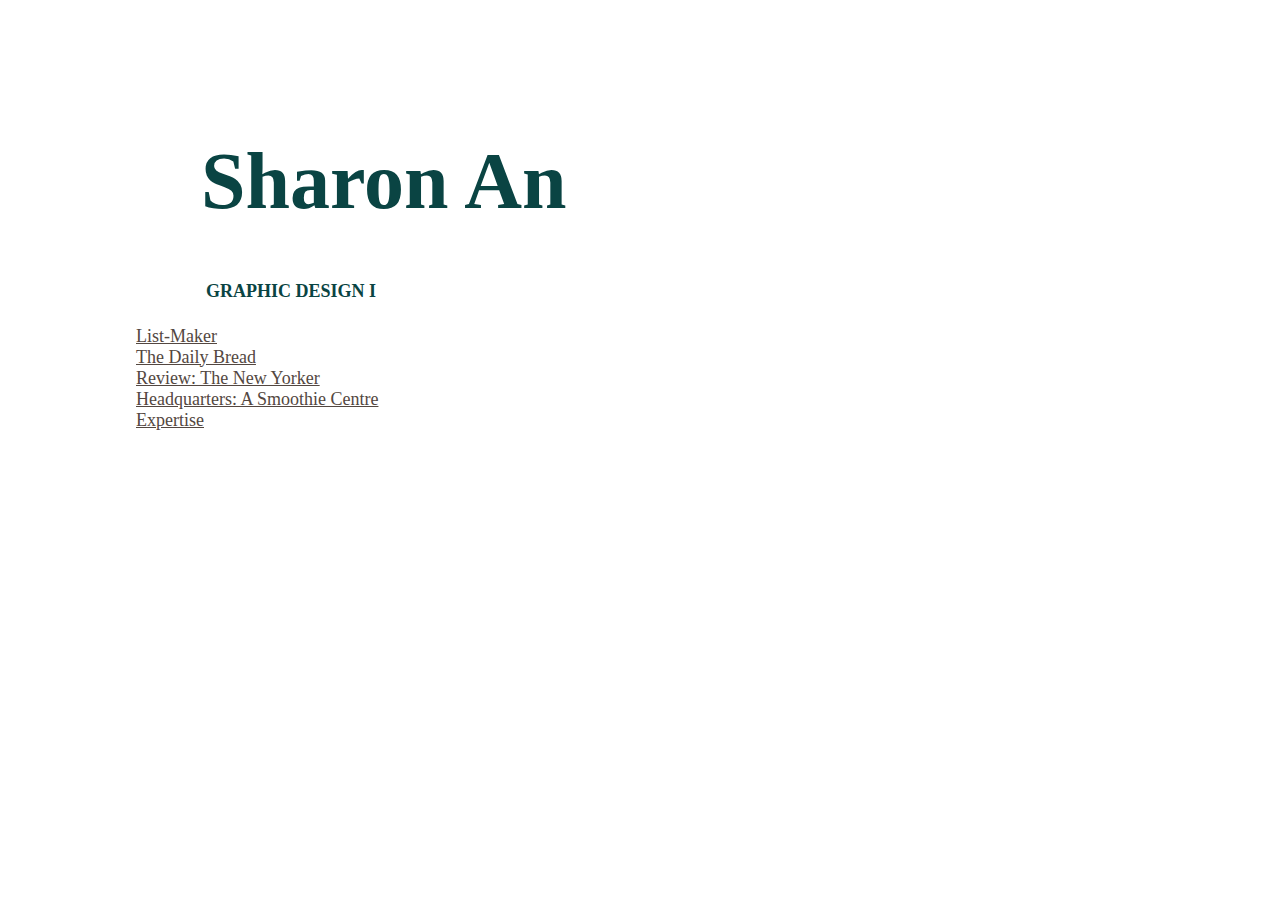
<file: index.html>
<html>
	<head>
		
		<link rel="stylesheet" type="text/css" href="style.css"/>

		<title>Sharon An- GD1</title>
		
		<h1>Sharon An</h1>
		
		<h4>Graphic Design I</h4>
	</head>
	
		<body>
			<body link="#534741" vlink="#534741" alink="#7da7d9">

			<div class="shape">
				<a href="selfie.html">
					List-Maker         
				</a>
			</div>

			<div class="shape">
				<a href="gift.html">
					The Daily Bread         
				</a>
			</div>

			<div class="shape">	
				<a href="essay.html">
					Review: The New Yorker        
				</a>
			</div>

			<div class="shape">	
				<a href="headquarters.html">
					Headquarters: A Smoothie Centre
				</a>
			</div>

			<div class="shape">	
				<a href="expert.html">
					Expertise
				</a>
			</div>
					
		</body>
</html>
</file>
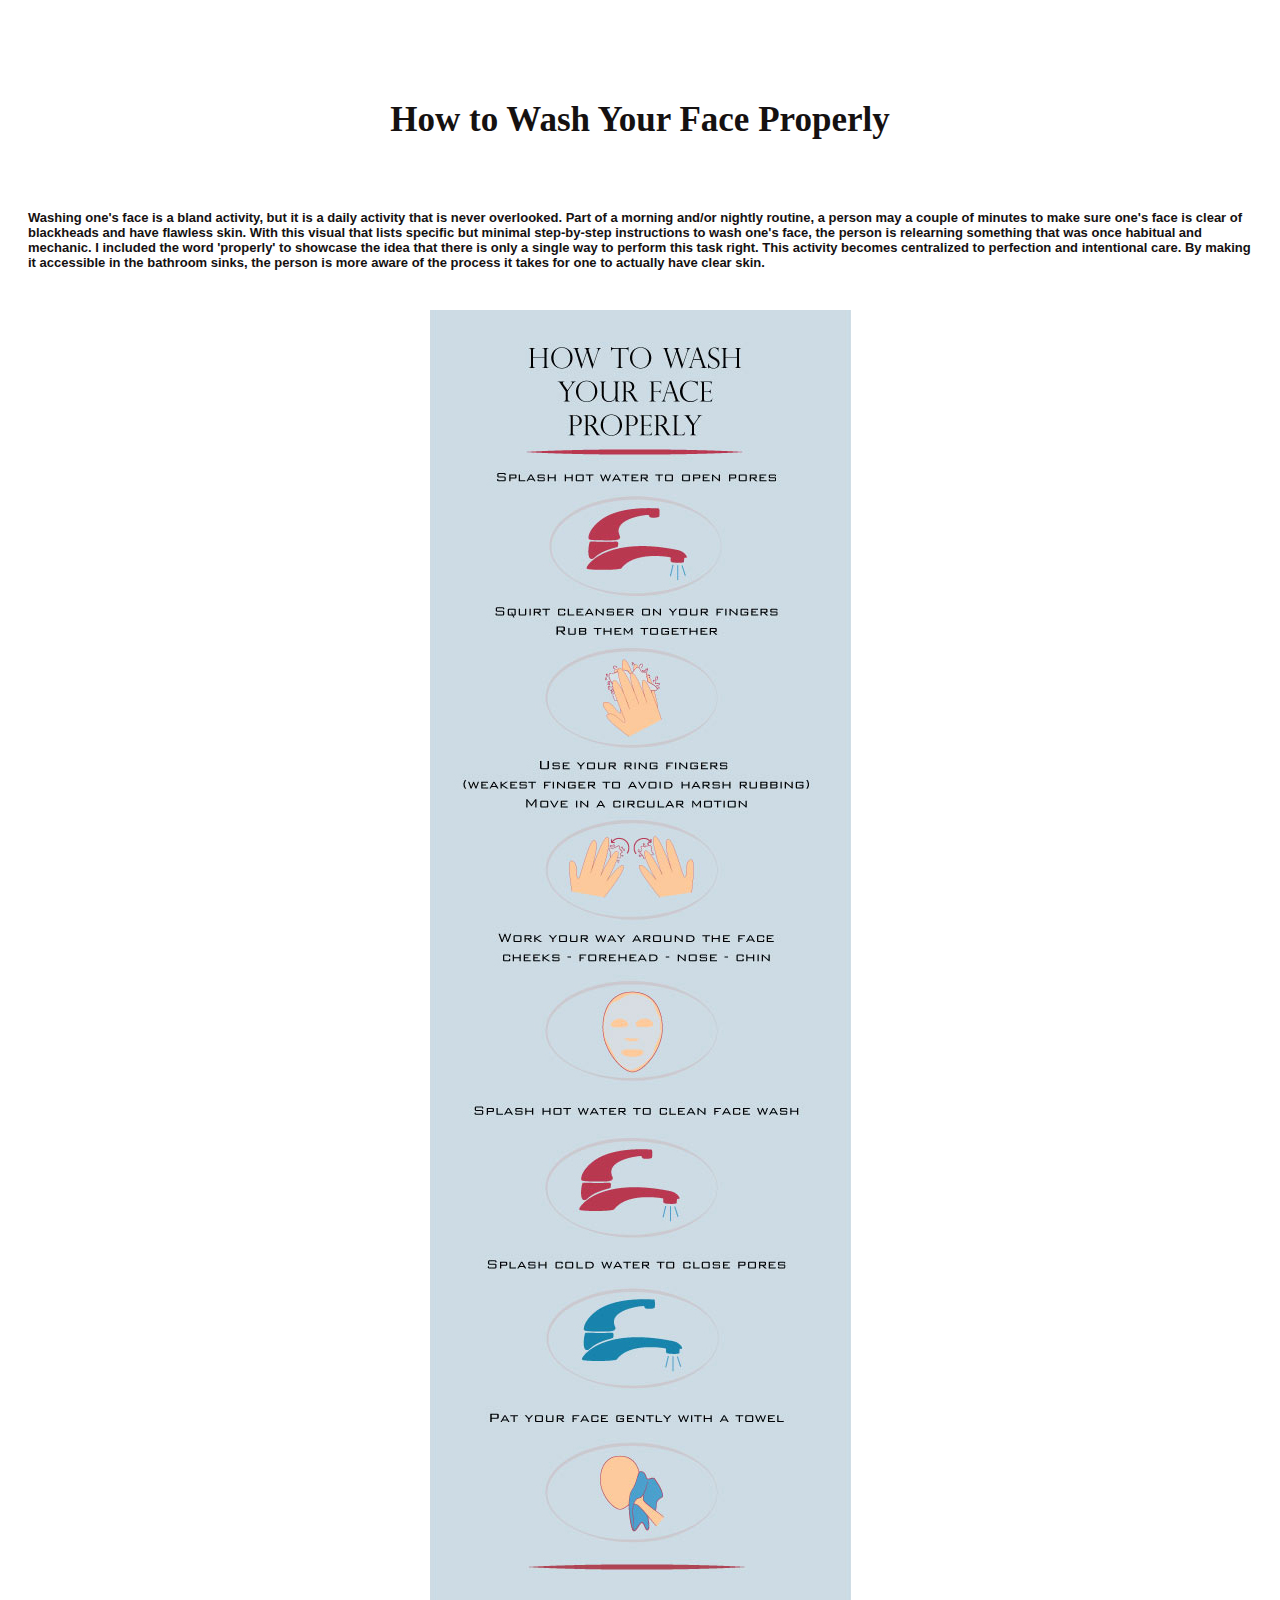
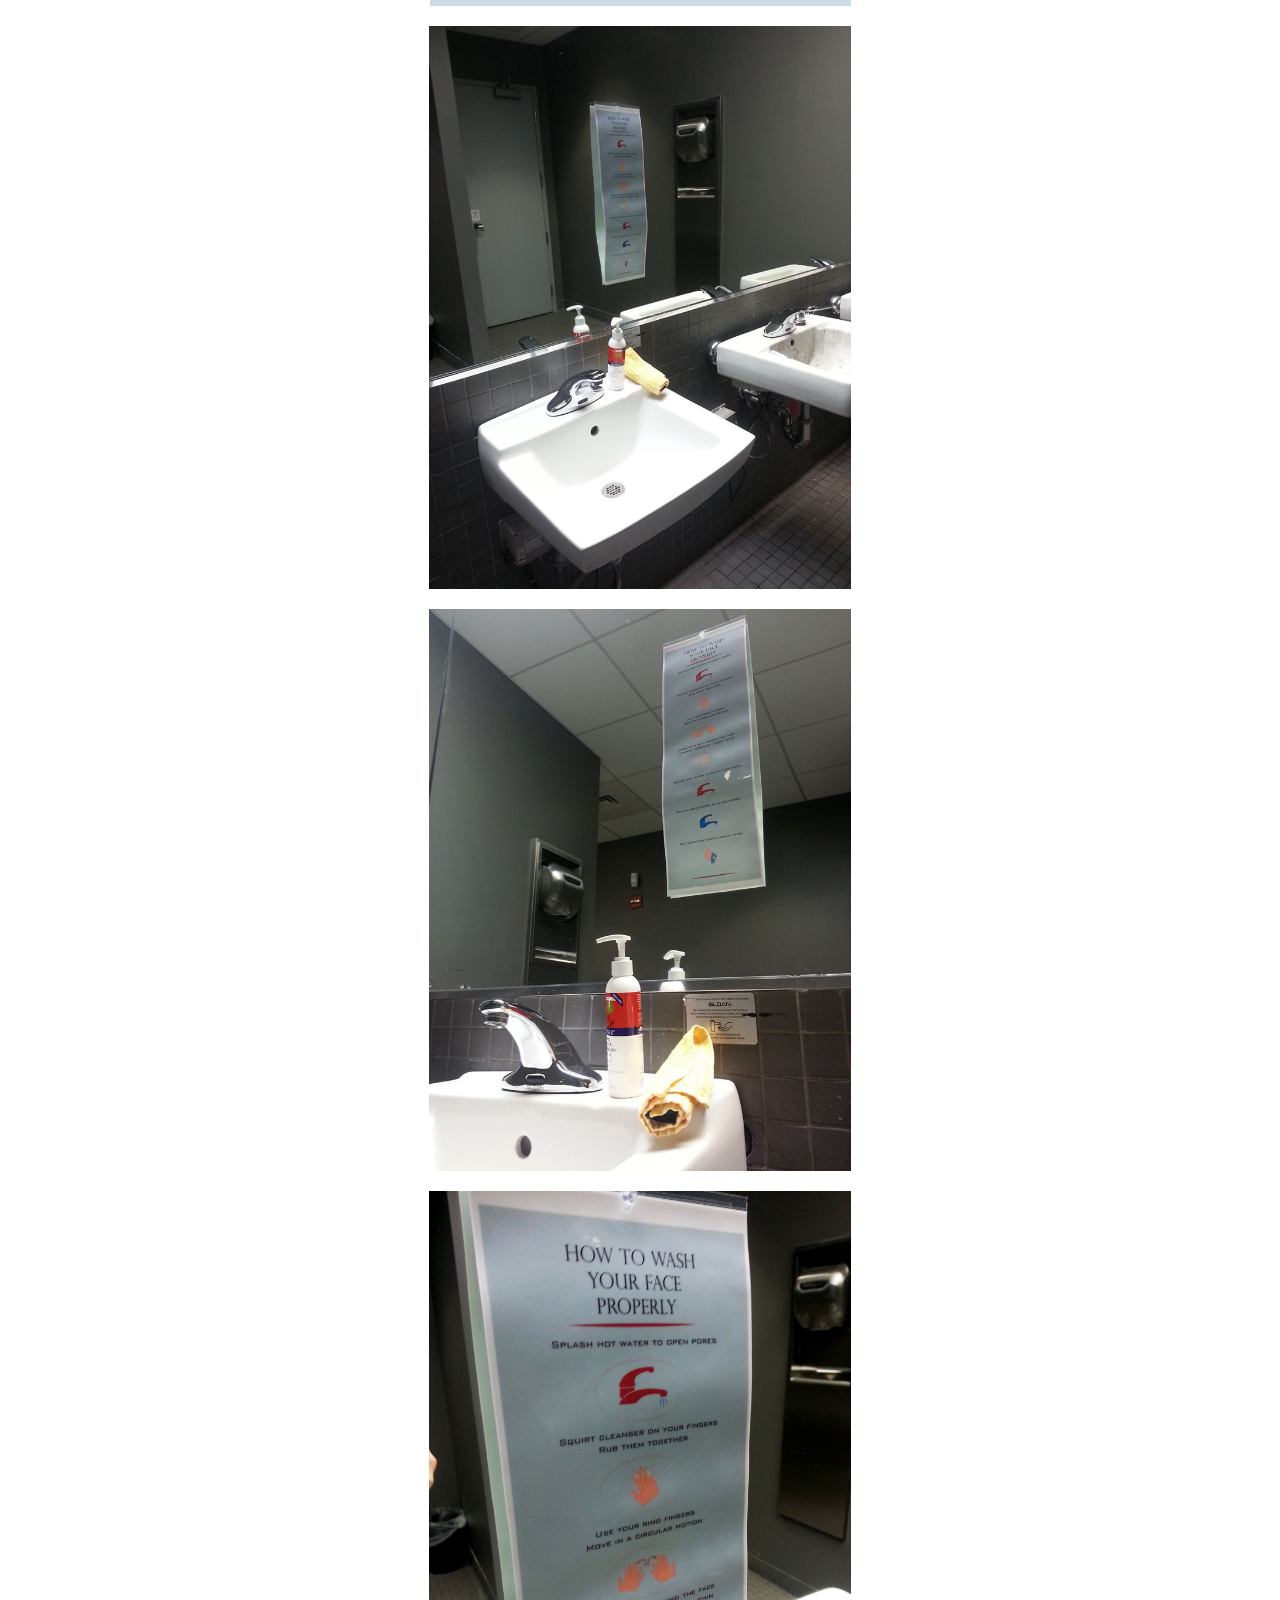
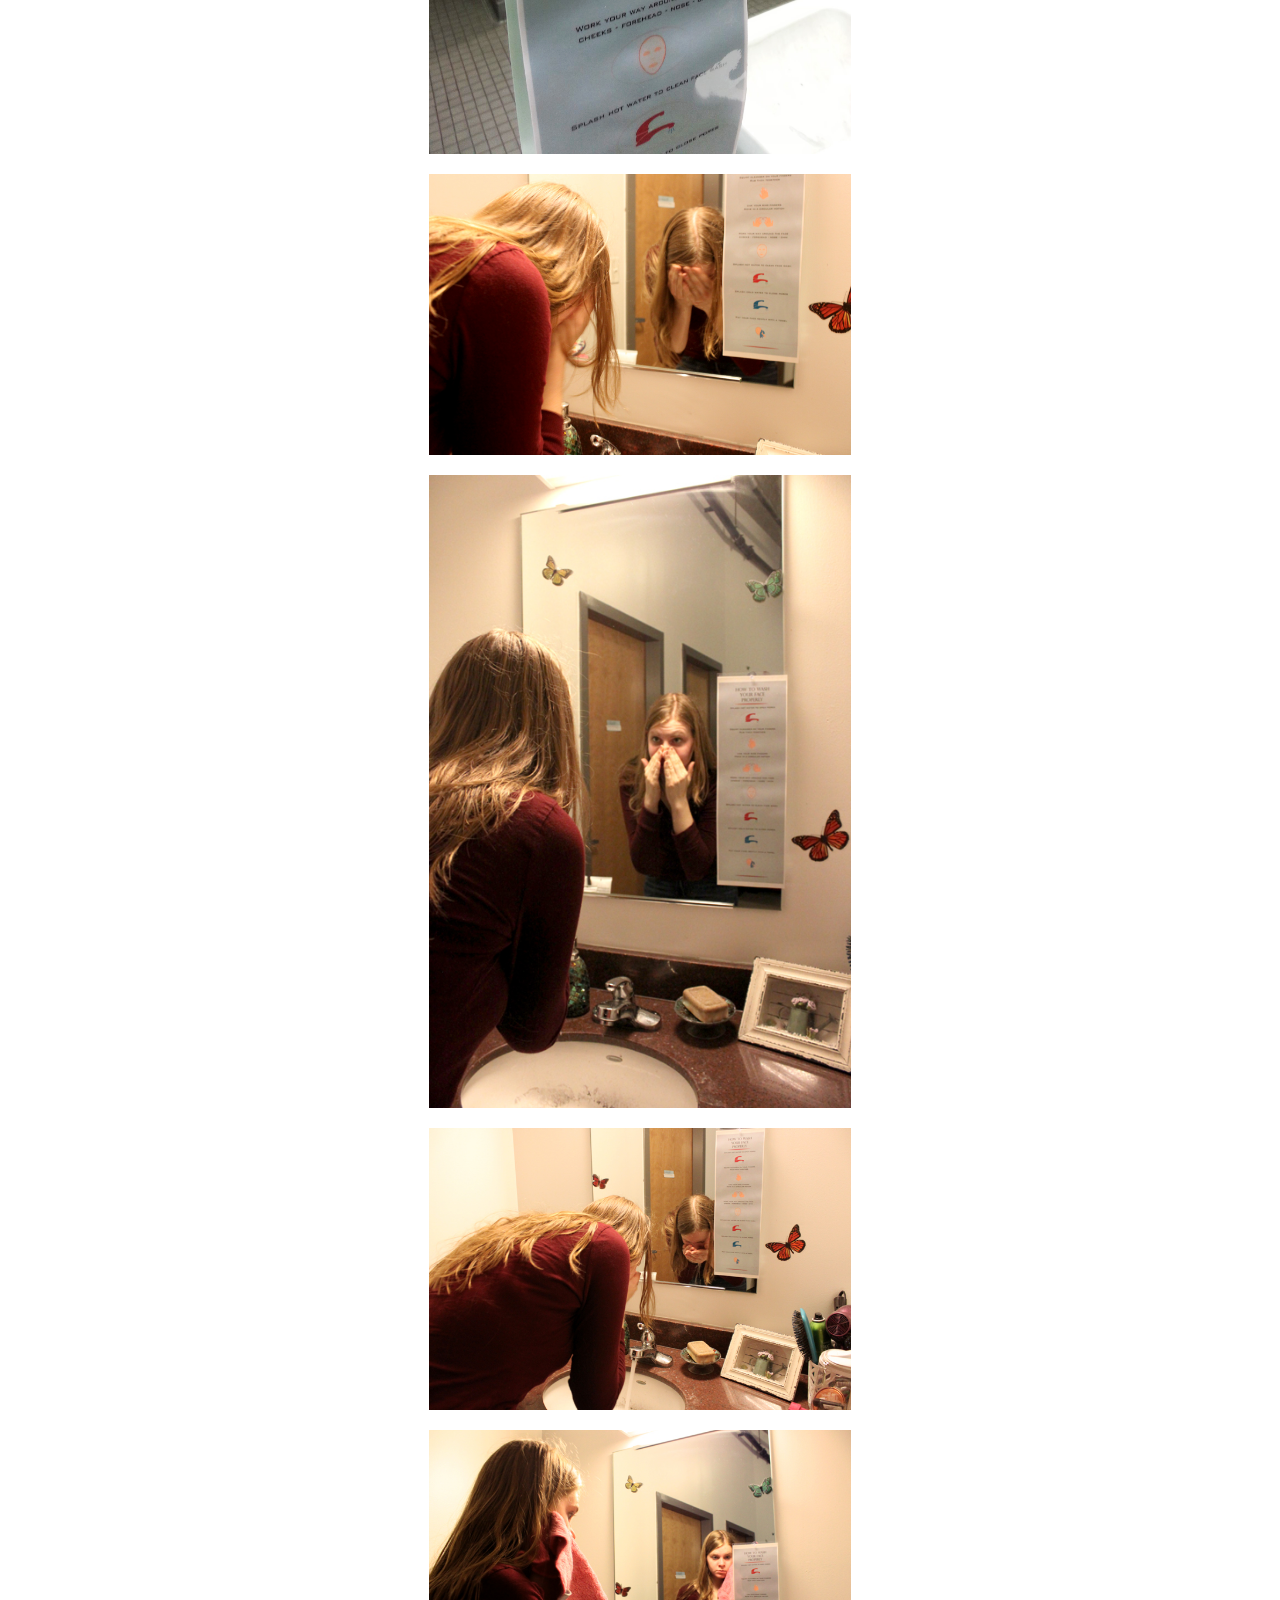
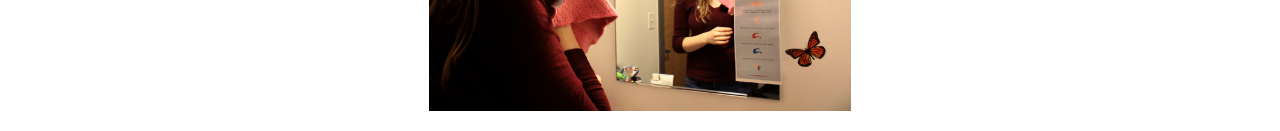
<file: expert.html>
<html>
	<head>

		<link rel="stylesheet" type="text/css" href="page.css"/>

		<title>Expertise</title>

	</head>
		<body>

			

			<h1>How to Wash Your Face Properly</h1>
			<h4>Washing one's face is a bland activity, but it is a daily activity that is never overlooked. Part of a morning and/or nightly routine, a person may a couple of minutes to make sure one's face is clear of blackheads and have flawless skin. With this visual that lists specific but minimal step-by-step instructions to wash one's face, the person is relearning something that was once habitual and mechanic. I included the word 'properly' to showcase the idea that there is only a single way to perform this task right. This activity becomes centralized to perfection and intentional care. By making it accessible in the bathroom sinks, the person is more aware of the process it takes for one to actually have clear skin.</h4>
			<img src="images/washingfaceweb.jpg"/>

			<img width="422px" src="images/washface2.jpg"/>
			<img width="422px" src="images/washface4.jpg"/>
			<img width="422px" src="images/washface3.jpg"/>

			<img width="422px" src="images/IMG_6994.jpg"/>
			<img width="422px" src="images/IMG_6984.jpg"/>
			<img width="422px" src="images/IMG_6990.jpg"/>
			<img width="422px" src="images/IMG_6999.jpg"/>

		</body>
</html>
</file>
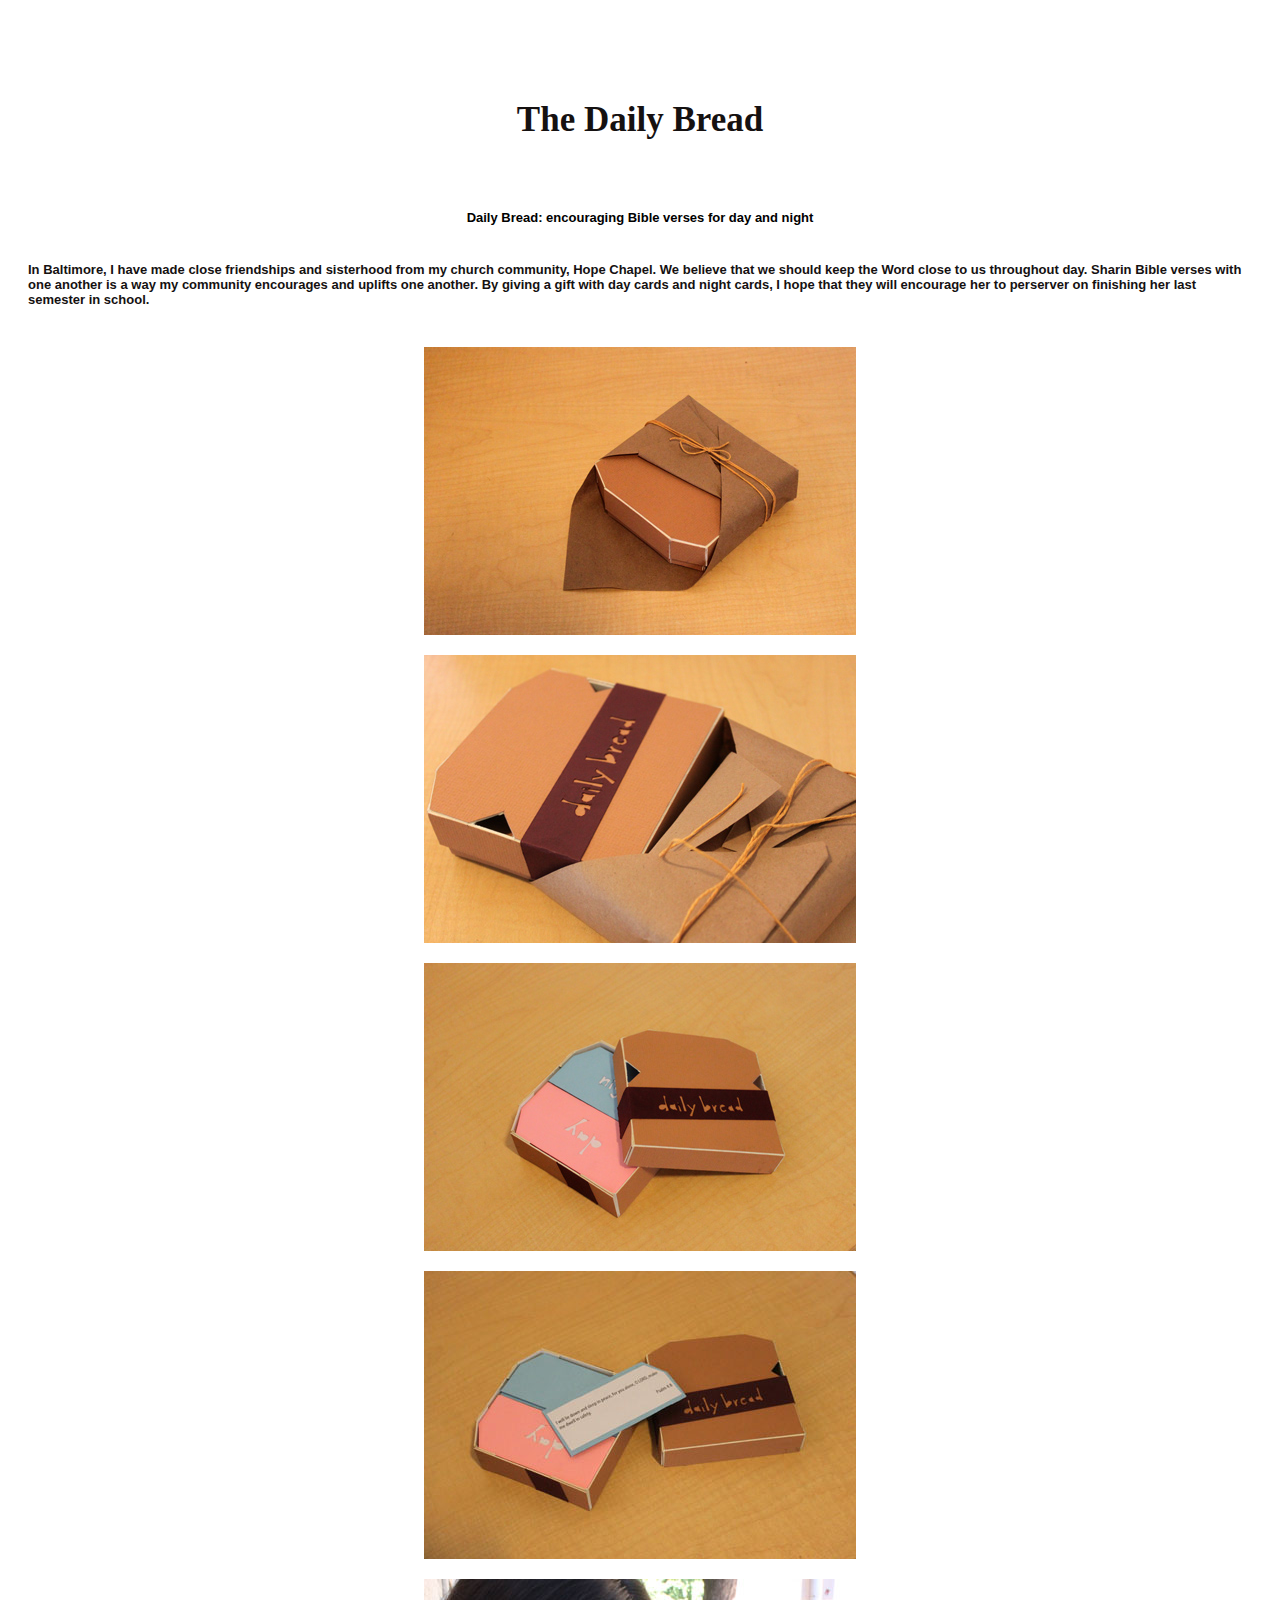
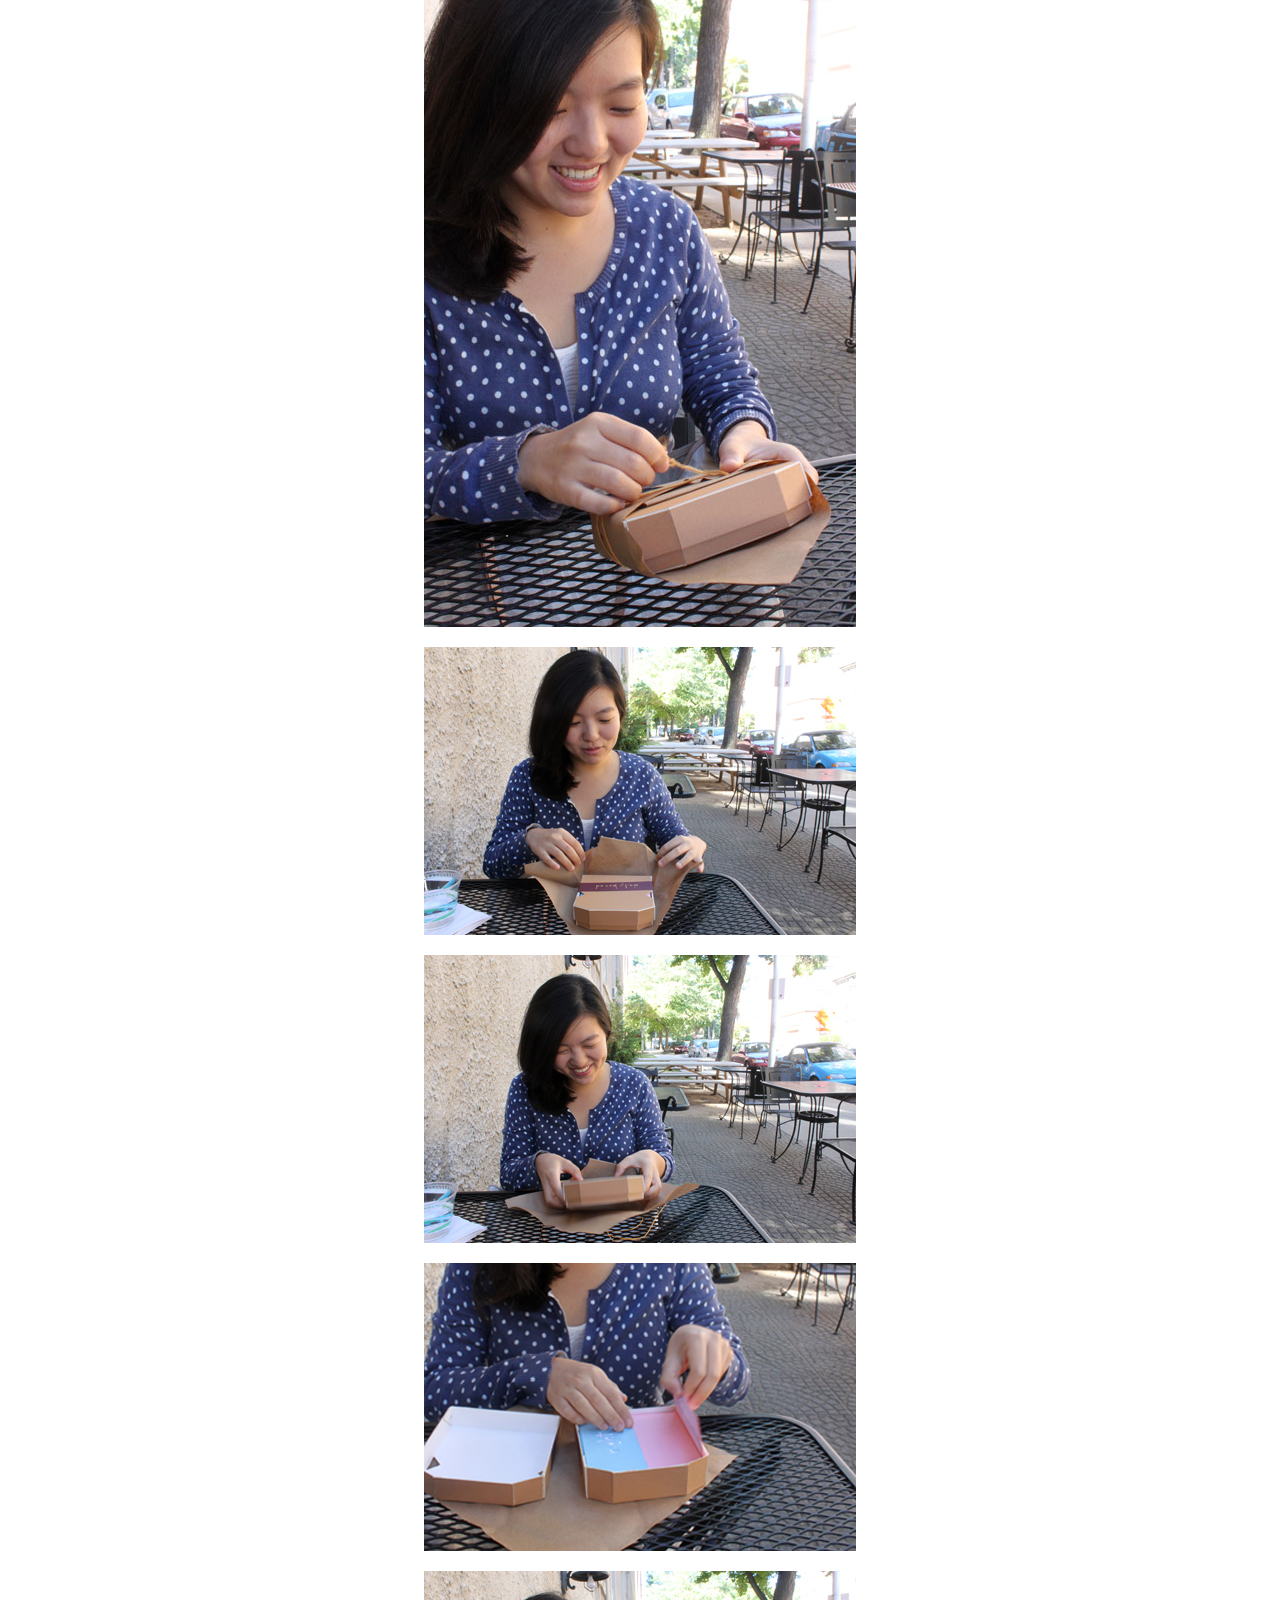
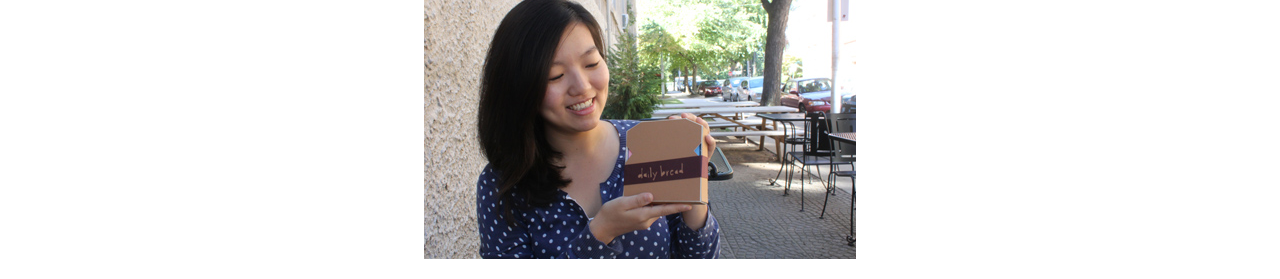
<file: gift.html>
<html>
	<head>
		<link rel="stylesheet" type="text/css" href="page.css"/>

		<title>The Daily Bread</title>
		<h1>The Daily Bread</h1>
	</head>	

		<body>
			<body link="#534741" vlink="#534741" alink="#7da7d9">

		<!-- 		<ul class="list">

			<li class="project">
				<a href="selfie.html">
					List-Maker         
				</a>
			</li>

			<li class="project">
				<a href="gift.html">
					The Daily Bread         
				</a>
			</li>

			<li class="project">	
				<a href="essay.html">
					Review: The New Yorker        
				</a>
			</li>

			<li class="project">	
				<a href="headquarters.html">
					Headquarters: A Smoothie Centre
				</a>
			</li>

			<li class="project">	
				<a href="expert.html">
					Expertise
				</a>
			</li>

		</ul> -->

			<h3>Daily Bread: encouraging Bible verses for day and night</h3>
			<h4>In Baltimore, I have made close friendships and sisterhood from my church community, Hope Chapel. We believe that we should keep the Word close to us throughout day. Sharin Bible verses with one another is a way my community encourages and uplifts one another. By giving a gift with day cards and night cards, I hope that they will encourage her to perserver on finishing her last semester in school.</h4>			
			<div class="images">
				<img src="images/IMG_5758.jpg"/>
			</div>
			<div class="images">
				<img src="images/IMG_5763.jpg"/>
			</div>
			<div class="images">
				<img src="images/IMG_5769.jpg"/>
			</div>
			<div class="images">
				<img src="images/IMG_5775.jpg"/>
			</div>
			<div class="images">
				<img src="images/IMG_5779v.jpg"/>
			</div>
			<div class="images">
				<img src="images/IMG_5782.jpg"/>
			</div>
			<div class="images">
				<img src="images/IMG_5785.jpg"/>
			</div>
			<div class="images">
				<img src="images/IMG_5787.jpg"/>
			</div>
			<div class="images">
				<img src="images/IMG_5789.jpg"/>
			</div>
		</body>
	
</html>
</file>
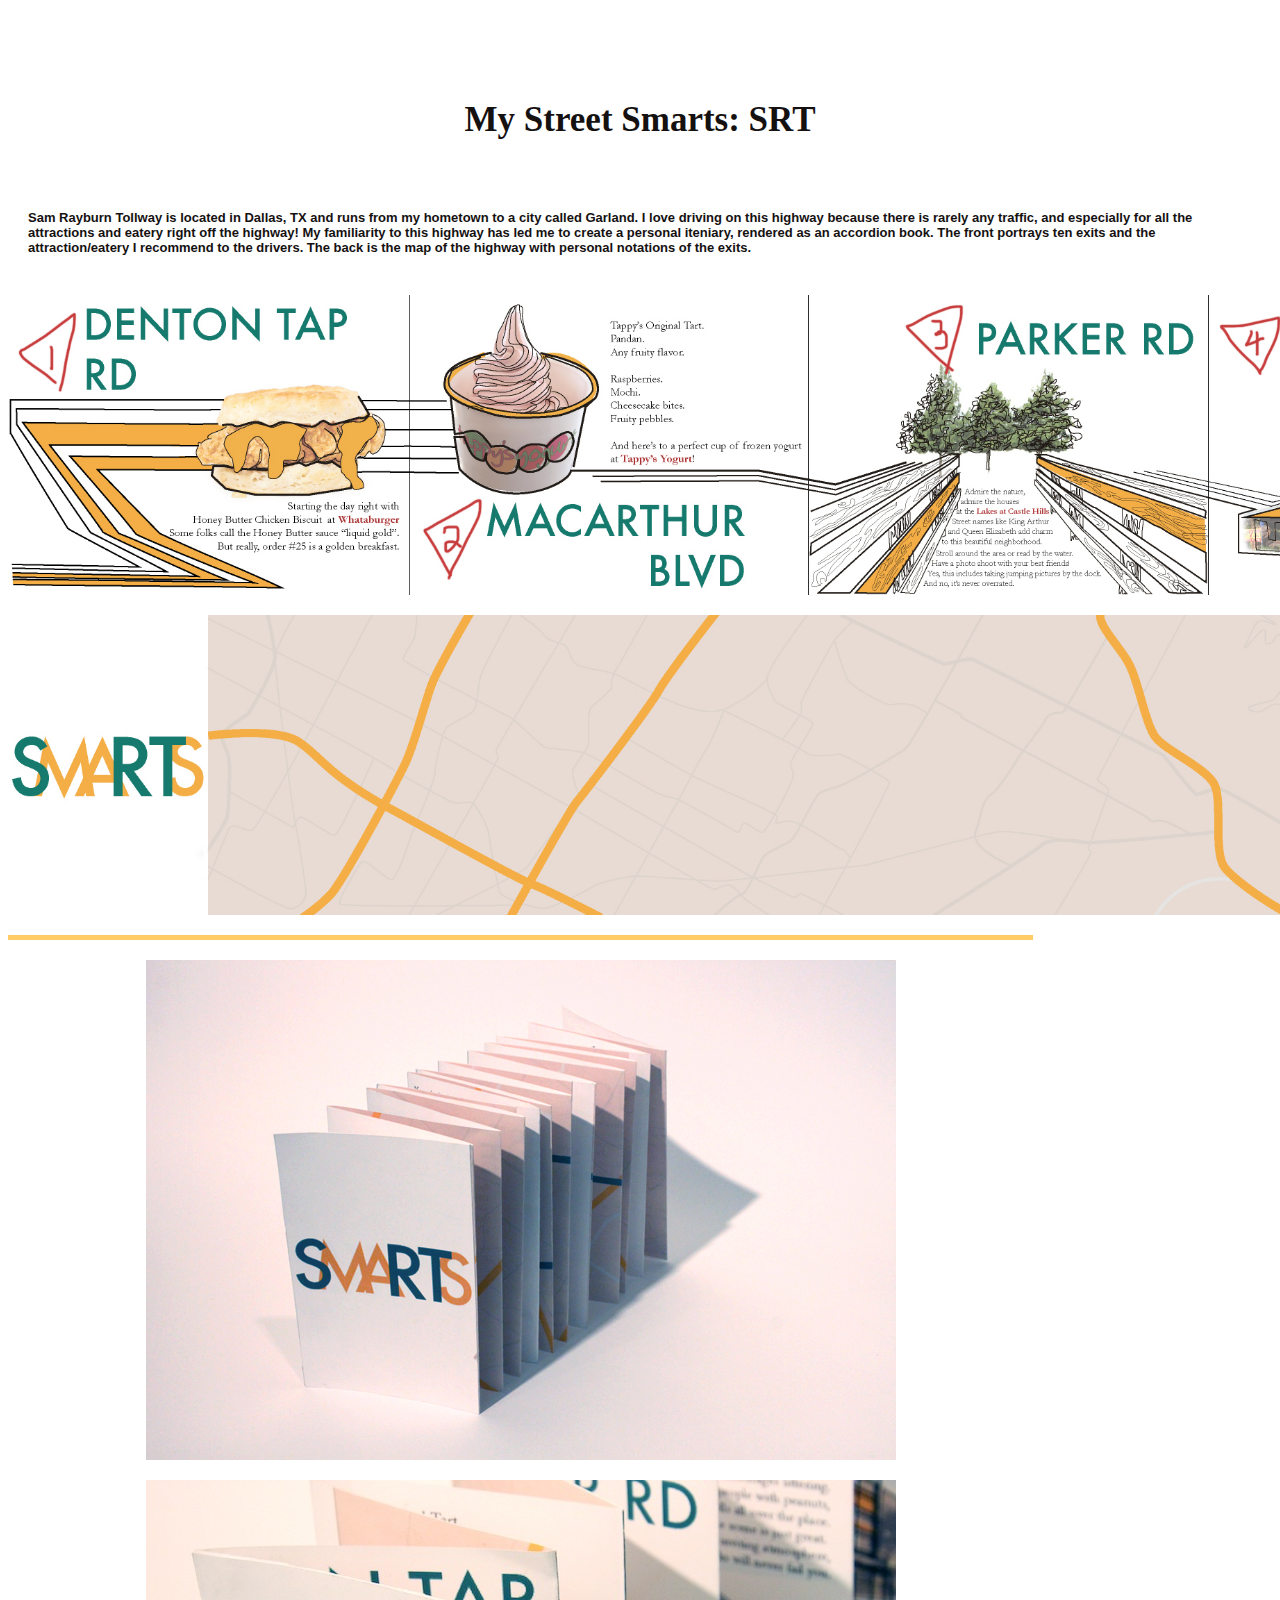
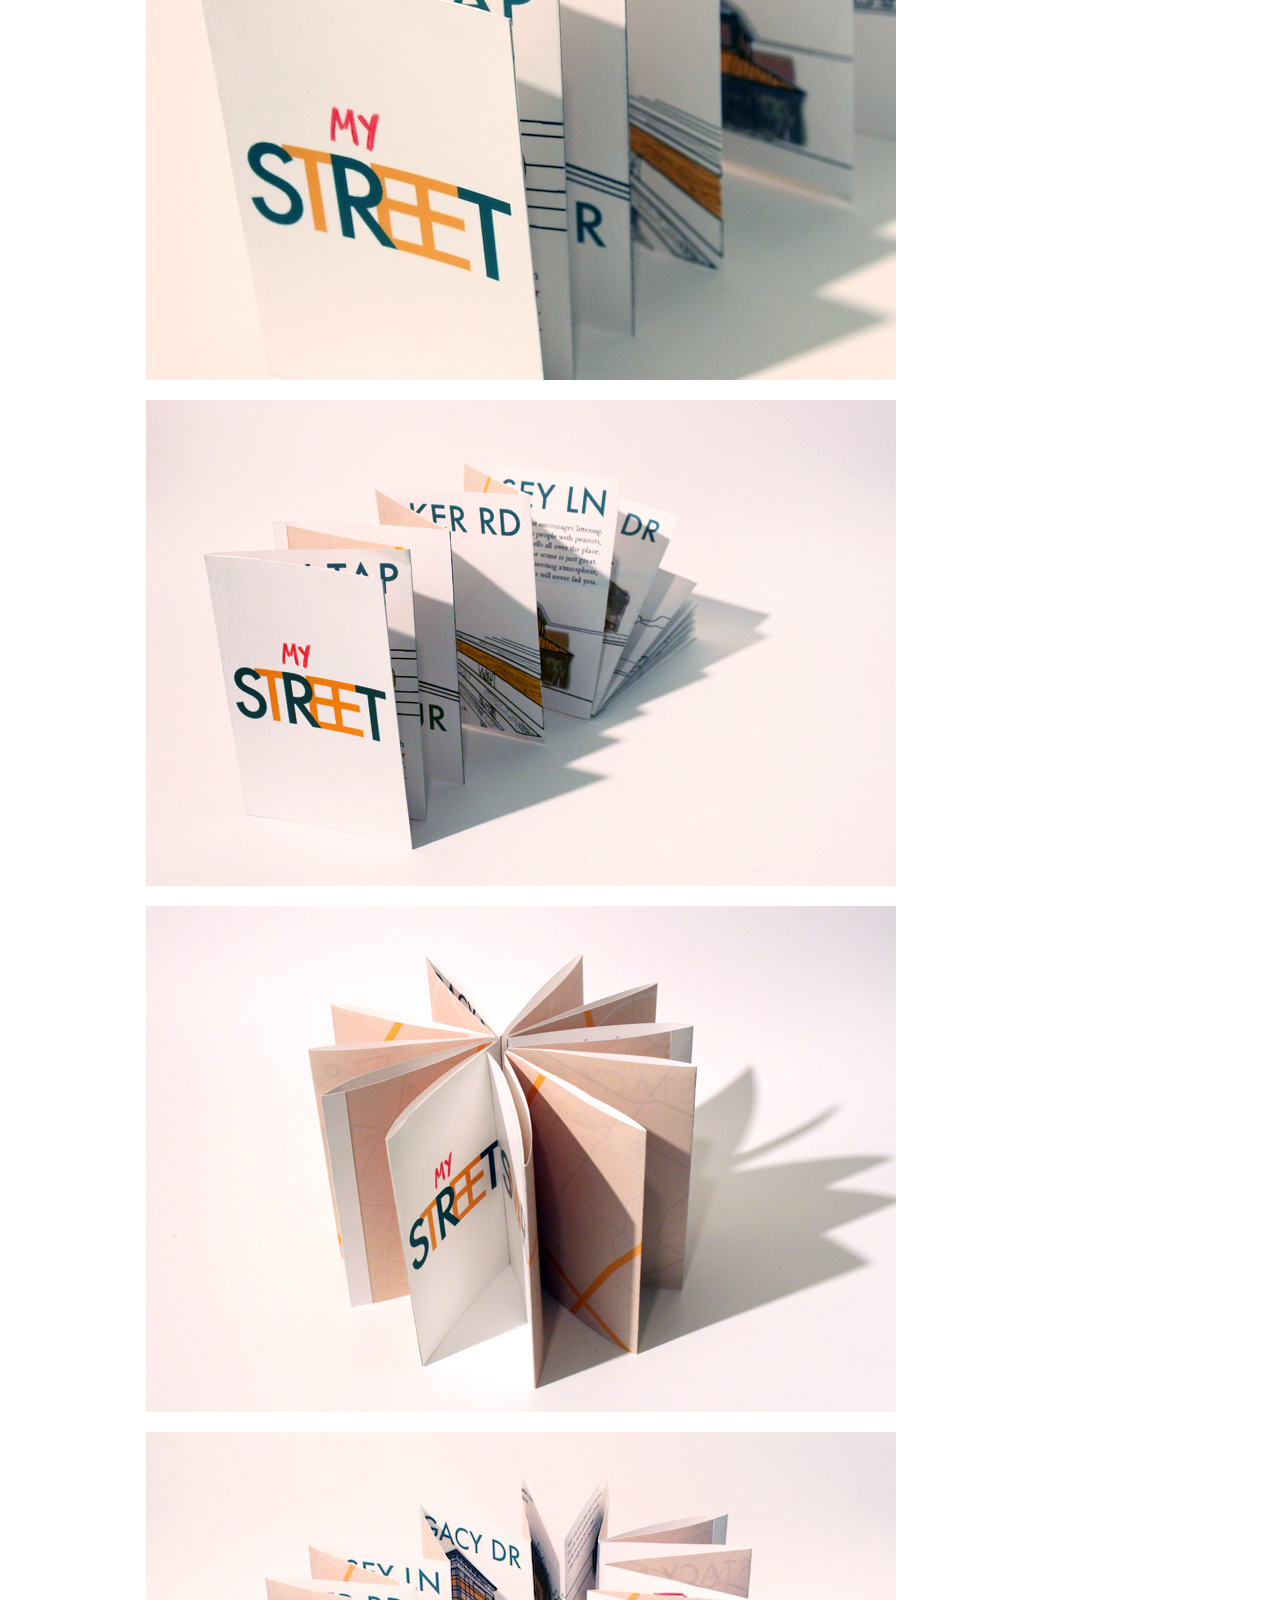
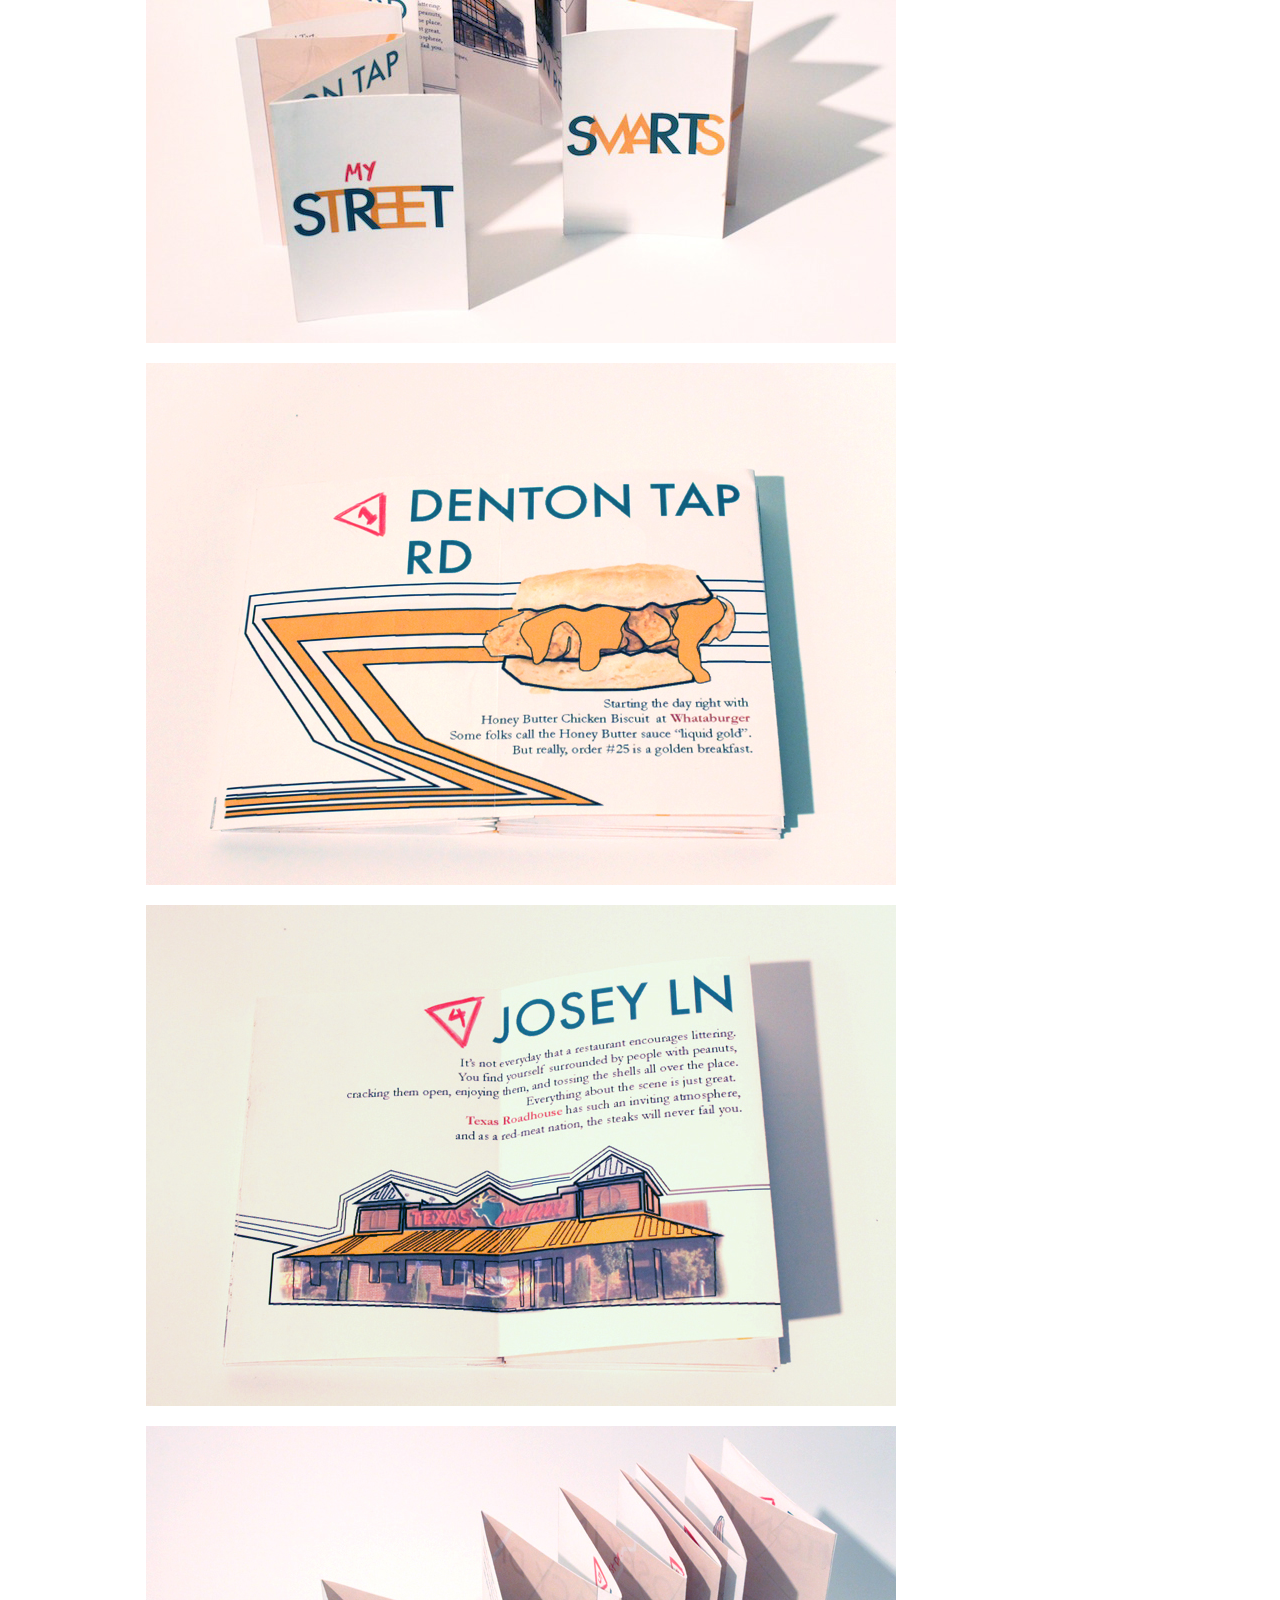
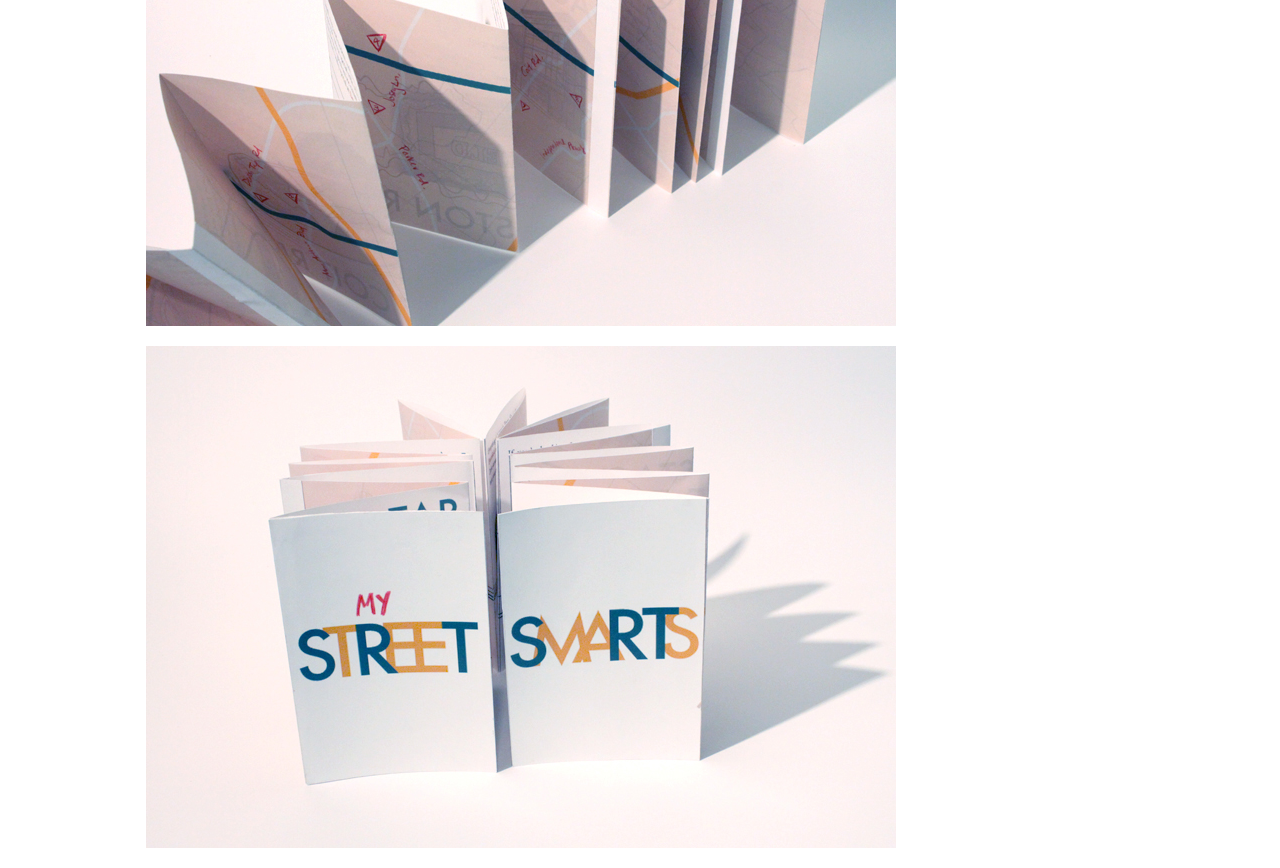
<file: highway.html>
<html>
	<head>
			<link rel="stylesheet" type="text/css" href="page.css"/>

		<title>MY SMART STREETS: Guide to Sam Rayburn Tollway; Dallas, TX</title>
	</head>
		<body>
<!-- 	
		<ul class="list">

		<li class="code-link"="project">
			<a href="selfie.html">
					List-Maker
				</a>

		<li class="code-link"="project">
			<a href="selfie.html">
					List-Maker
				</a>
		</li>

		<li class="code-link"="project">
			<a href="selfie.html">
					List-Maker
				</a>
		</li>

		<li class="code-link"="project">
			<a href="selfie.html">
					List-Maker
				</a>
		</li>

		<li class="code-link"="project">
			<a href="selfie.html">
					List-Maker
				</a>
		</li>

		</ul> -->

		<h1>My Street Smarts: SRT</h1>
			<h4>Sam Rayburn Tollway is located in Dallas, TX and runs from my hometown to a city called Garland. I love driving on this highway because there is rarely any traffic, and especially for all the attractions and eatery right off the highway! My familiarity to this highway has led me to create a personal iteniary, rendered as an accordion book. The front portrays ten exits and the attraction/eatery I recommend to the drivers. The back is the map of the highway with personal notations of the exits.</h4>

		<img height="300px" src="images/AccordionBack.jpg"/>
		<img height="300px" src="images/AccordionMap.jpg"/>

		<div class="container">
			<img src="images/IMG_7486.jpg"/>
			<img src="images/IMG_7501.jpg"/>
			<img src="images/IMG_7503.jpg"/>
			<img src="images/IMG_7509.jpg"/>
			<img src="images/IMG_7499.jpg"/>
			<img src="images/IMG_7512.jpg"/>
			<img src="images/IMG_7515.jpg"/>
			<img src="images/IMG_7518.jpg"/>
			<img src="images/IMG_7520.jpg"/>
		</body>
</html>
</file>
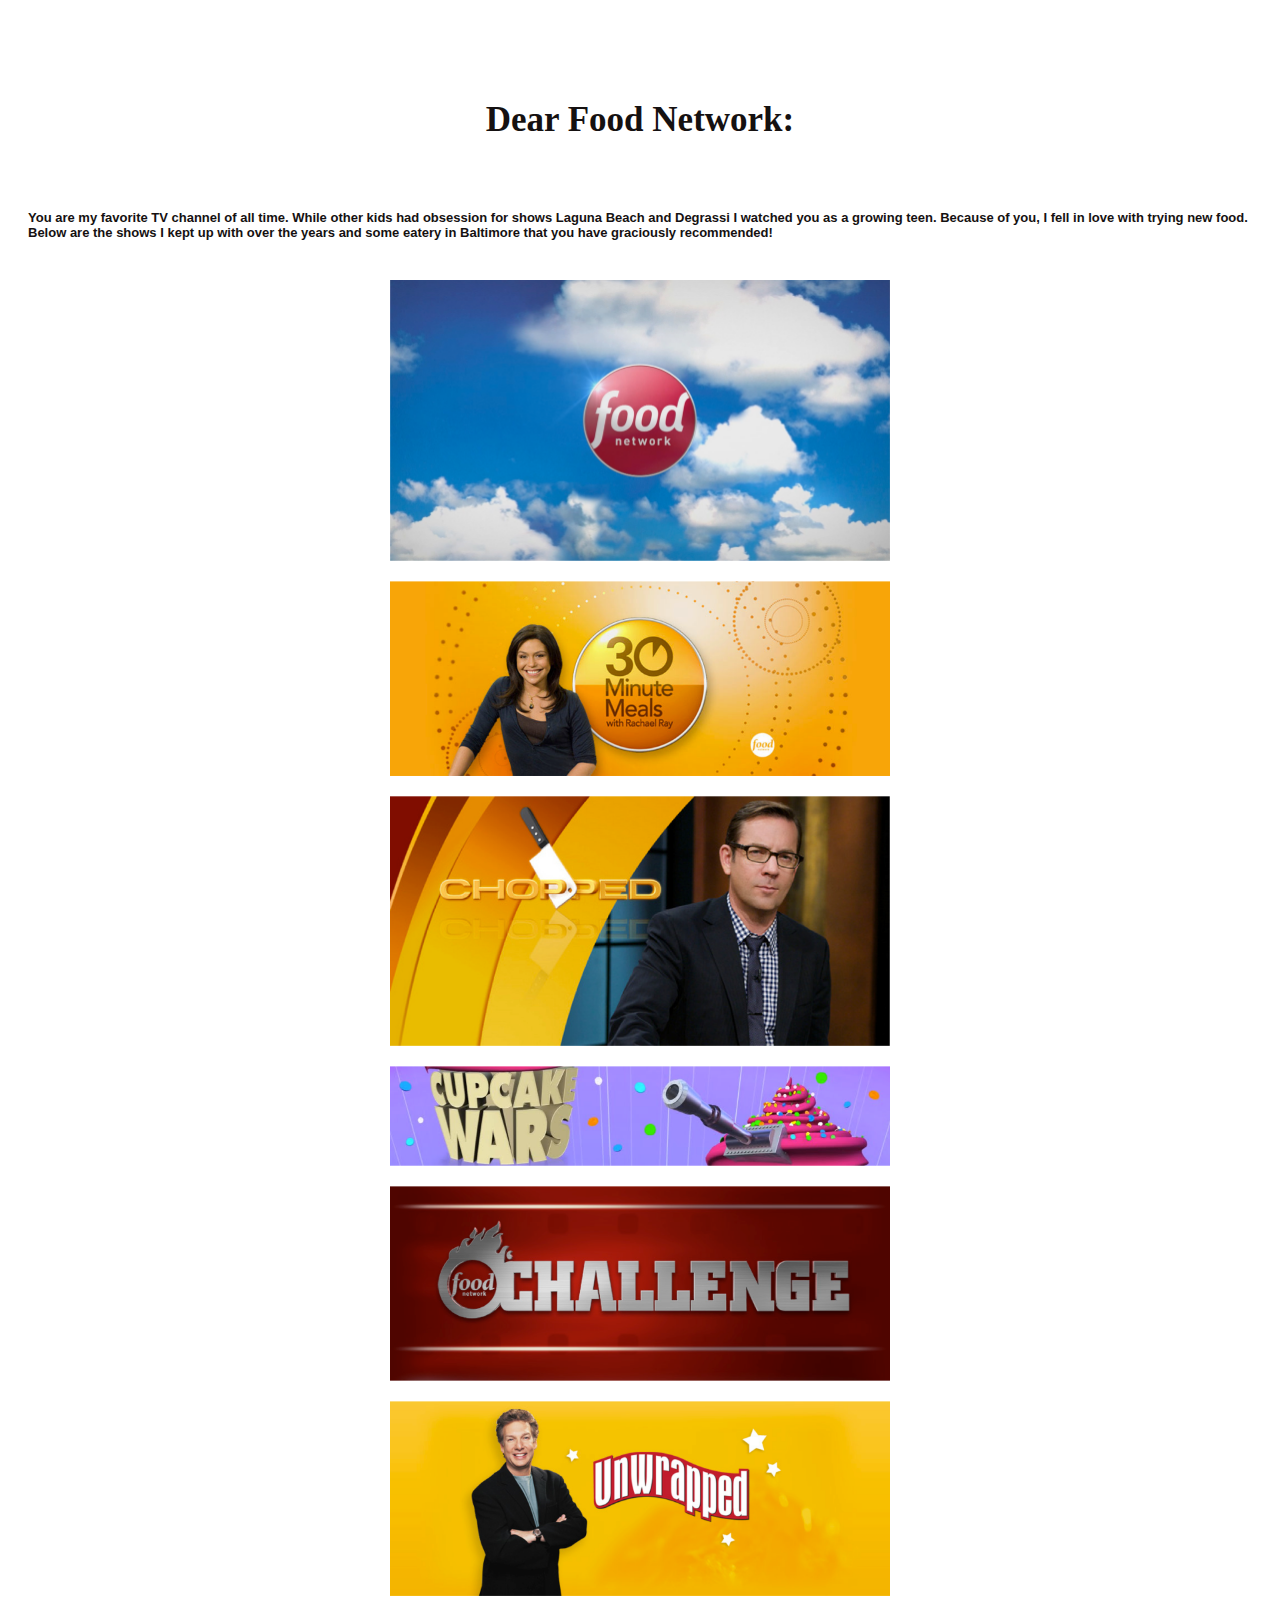
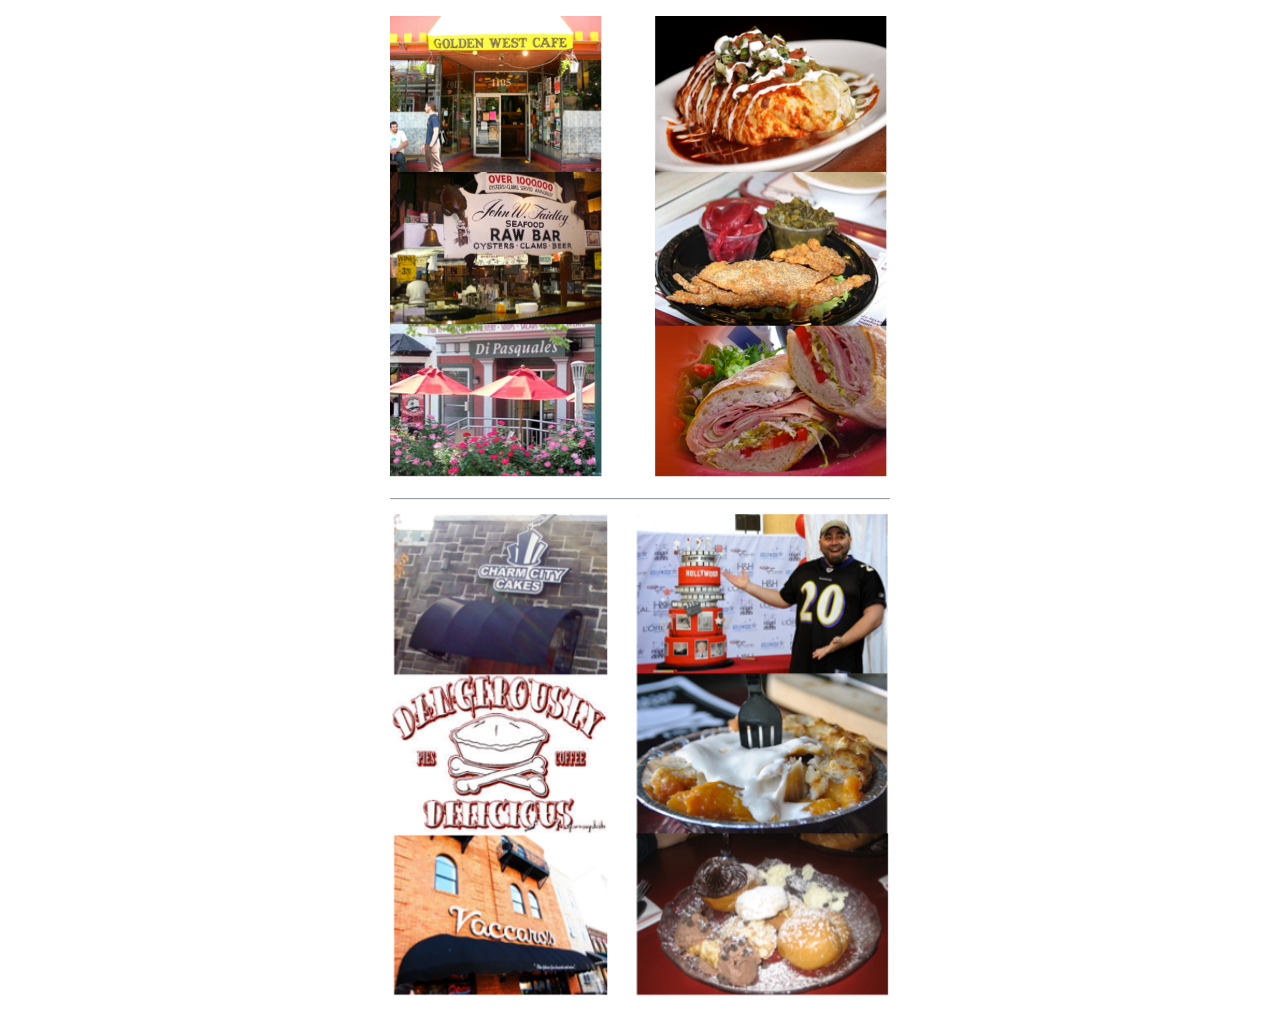
<file: loveletter.html>
<html>
	<head>
		<link rel="stylesheet" type="text/css" href="page.css"/>

		<title>Sam Rayburn Tollway</title>
	</head>

	<body>
<!-- 
				<ul class="list">

			<li class="project">
				<a href="selfie.html">
					List-Maker         
				</a>
			</li>

			<li class="project">
				<a href="gift.html">
					The Daily Bread         
				</a>
			</li>

			<li class="project">	
				<a href="essay.html">
					Review: The New Yorker        
				</a>
			</li>

			<li class="project">	
				<a href="headquarters.html">
					Headquarters: A Smoothie Centre
				</a>
			</li>

			<li class="project">	
				<a href="expert.html">
					Expertise
				</a>
			</li>

		</ul> -->

		<h1>Dear Food Network:</h1>
			<h4>You are my favorite TV channel of all time. While other kids had obsession for shows Laguna Beach and Degrassi I watched you as a growing teen. Because of you, I fell in love with trying new food. Below are the shows I kept up with over the years and some eatery in Baltimore that you have graciously recommended!</h4>

		<img width="500px" src="images/fn.png"/>
		<img width="500px" src="images/fn1.png"/>
		<img width="500px" src="images/fn2.png"/>
		<img width="500px" src="images/fn3.png"/>
		<img width="500px" src="images/fn4.png"/>
		<img width="500px" src="images/fn5.png"/>
		<img width="500px" src="images/fn6.png"/>
		<img width="500px" src="images/fn7.png"/>
	</body>
</html>
</file>
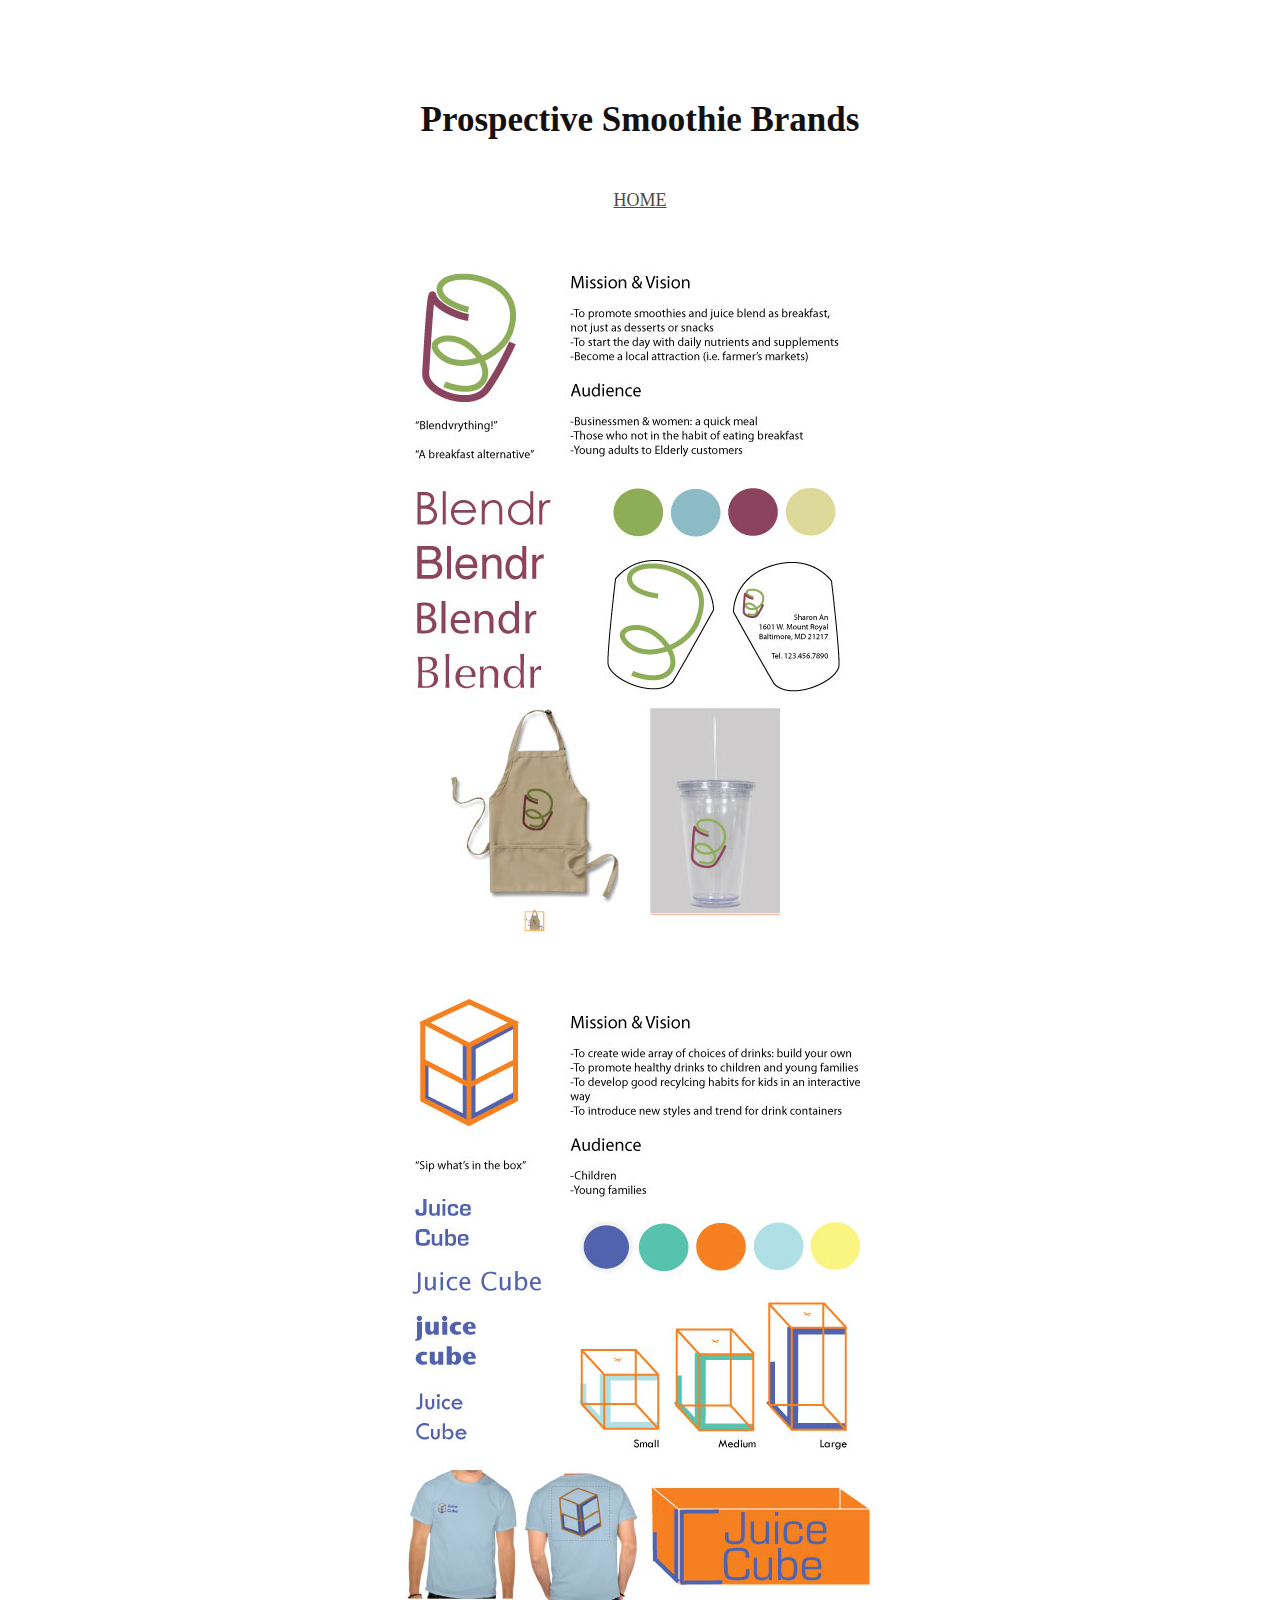
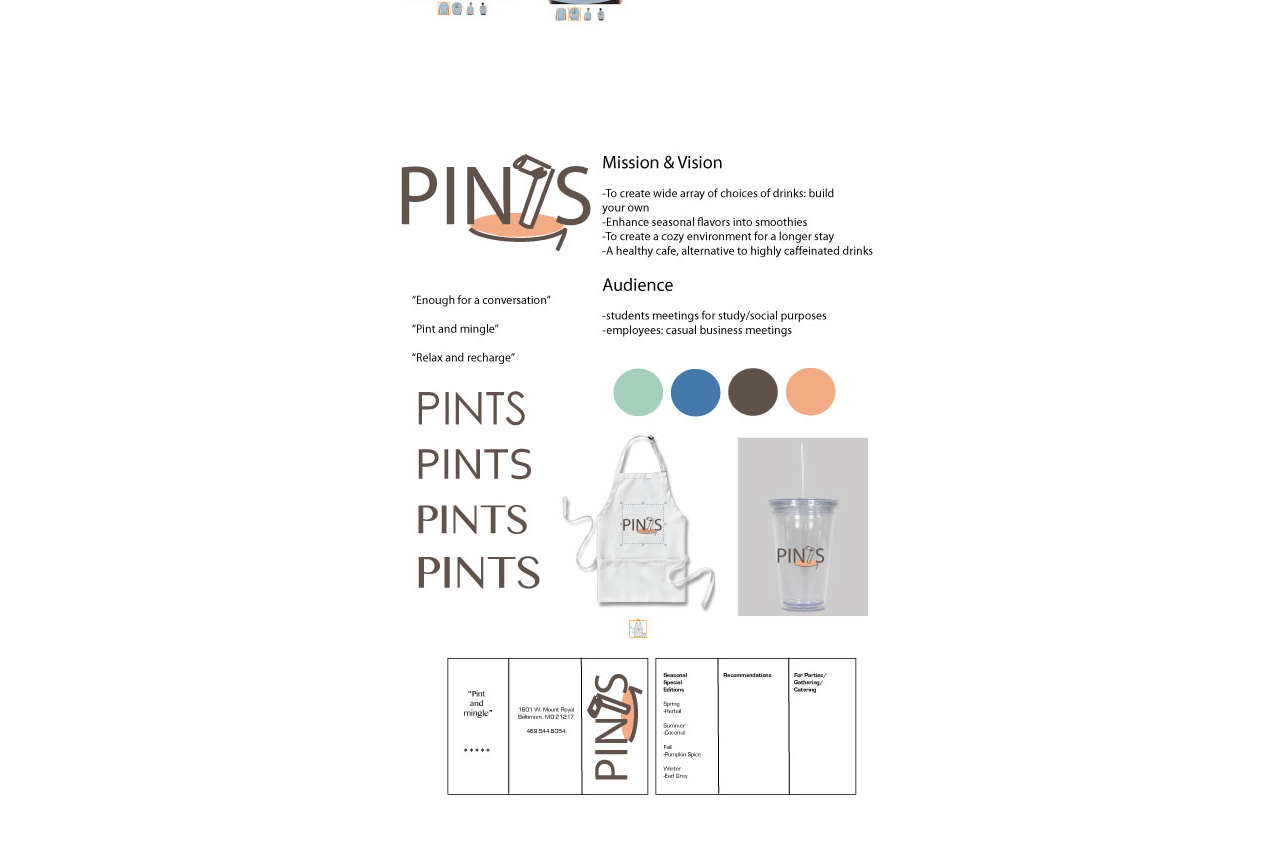
<file: nemesis.html>
<html>
	<head>
		<link rel="stylesheet" type="text/css" href="page.css"/>

		<title>Nemesis</title>
		
		<h1>Prospective Smoothie Brands</h1>
	</head>
		<body>
			<body link="#534741" vlink="#534741" alink="#7da7d9">

			<div class="shape1">
				<a href="index.html">
					HOME
				</a>
			</div>

			<div class="images">
				<img src="images/Blendr.jpg"/>
			</div>
			<div class="images">
				<img src="images/Juicecube.jpg"/>
			</div>
			<div class="images">
				<img src="images/pints.jpg"/>
			</div>

			

		</body>
</html>
</file>
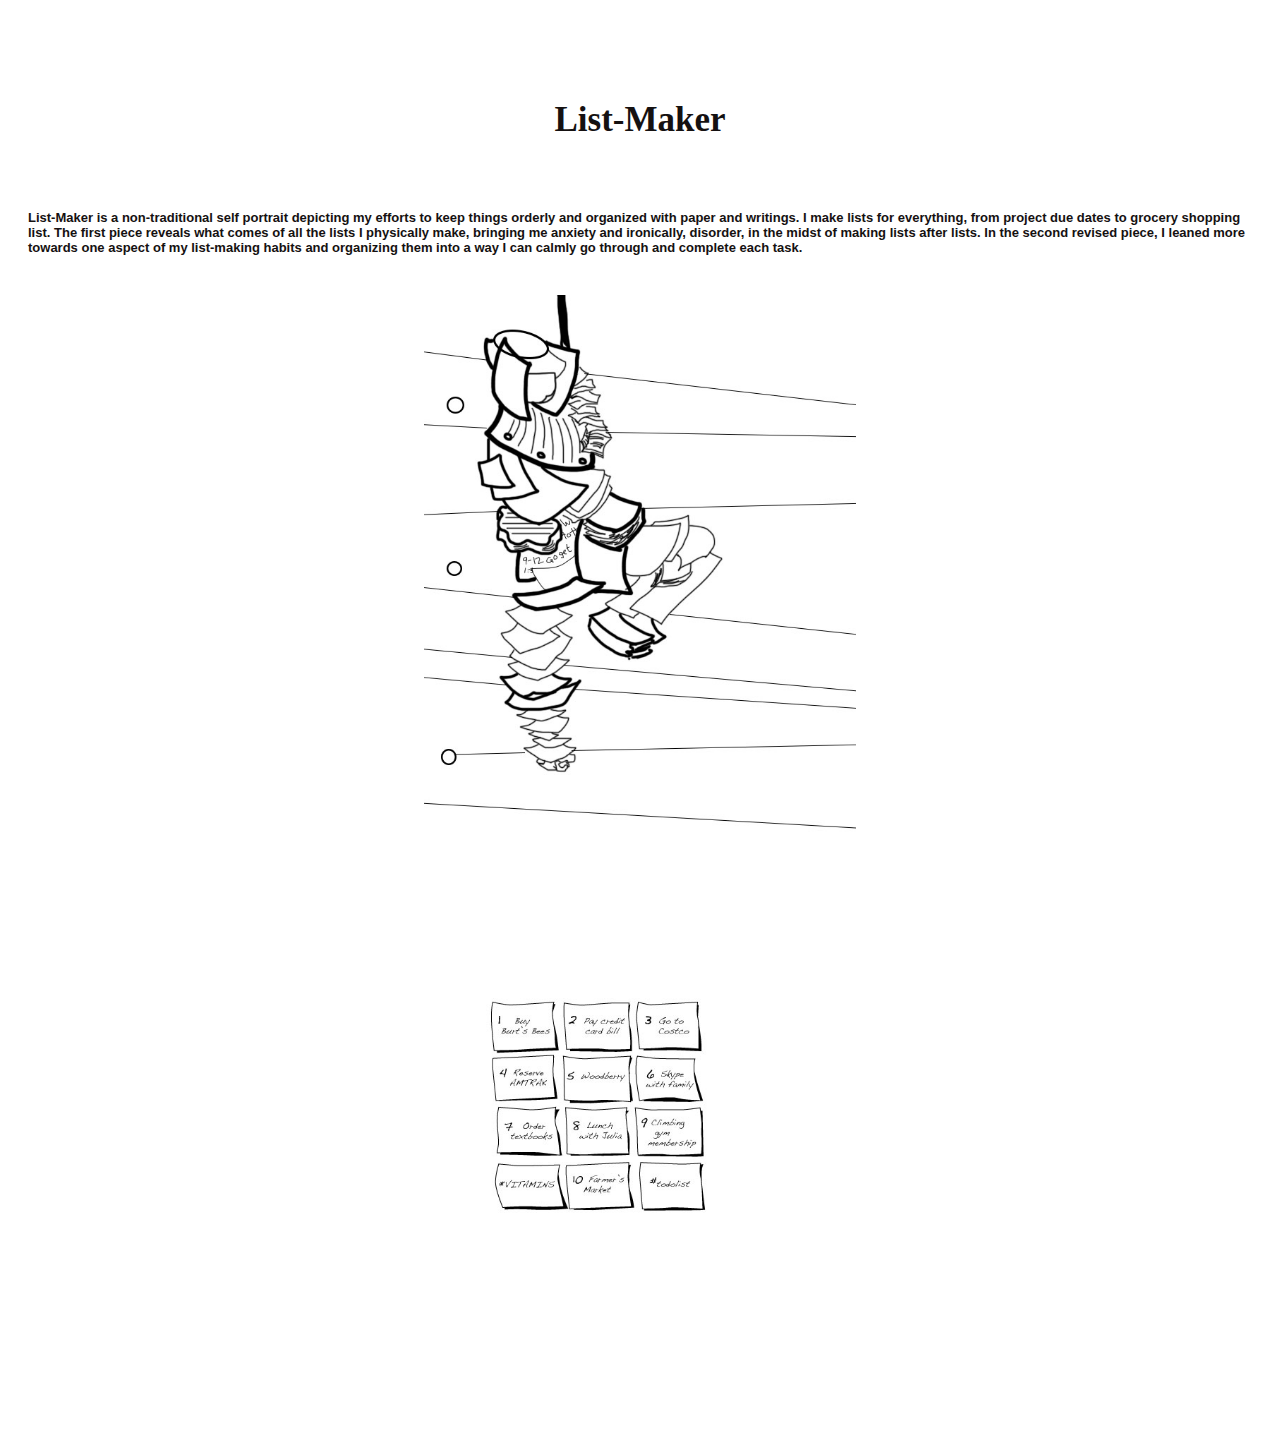
<file: selfie.html>
<html>
	<head>

		<link rel="stylesheet" type="text/css" href="page.css"/>

		<title>List-Maker</title>

	</head>

		<body>
			<body link="#534741" vlink="#534741" alink="#7da7d9">
<!-- 
		<ul class="list">

			<li class="project">
				<a href="selfie.html">
					List-Maker         
				</a>
			</li>

			<li class="project">
				<a href="gift.html">
					The Daily Bread         
				</a>
			</li>

			<li class="project">	
				<a href="essay.html">
					Review: The New Yorker        
				</a>
			</li>

			<li class="project">	
				<a href="headquarters.html">
					Headquarters: A Smoothie Centre
				</a>
			</li>

			<li class="project">	
				<a href="expert.html">
					Expertise
				</a>
			</li>

		</ul>	 -->
		

			<h1>List-Maker</h1>

			<h4>List-Maker is a non-traditional self portrait depicting my efforts to keep things orderly and organized with paper and writings. I make lists for everything, from project due dates to grocery shopping list. The first piece reveals what comes of all the lists I physically make, bringing me anxiety and ironically, disorder, in the midst of making lists after lists. In the second revised piece, I leaned more towards one aspect of my list-making habits and organizing them into a way I can calmly go through and complete each task.</h4>

			<div class="images">
				<img height="559px" width"432px" src="images/Untitled-1.jpg" />
			
				<img height="559px" width"432px" src="images/self-portrait.jpg" />
			</div>
		</body>
</html>
</file>
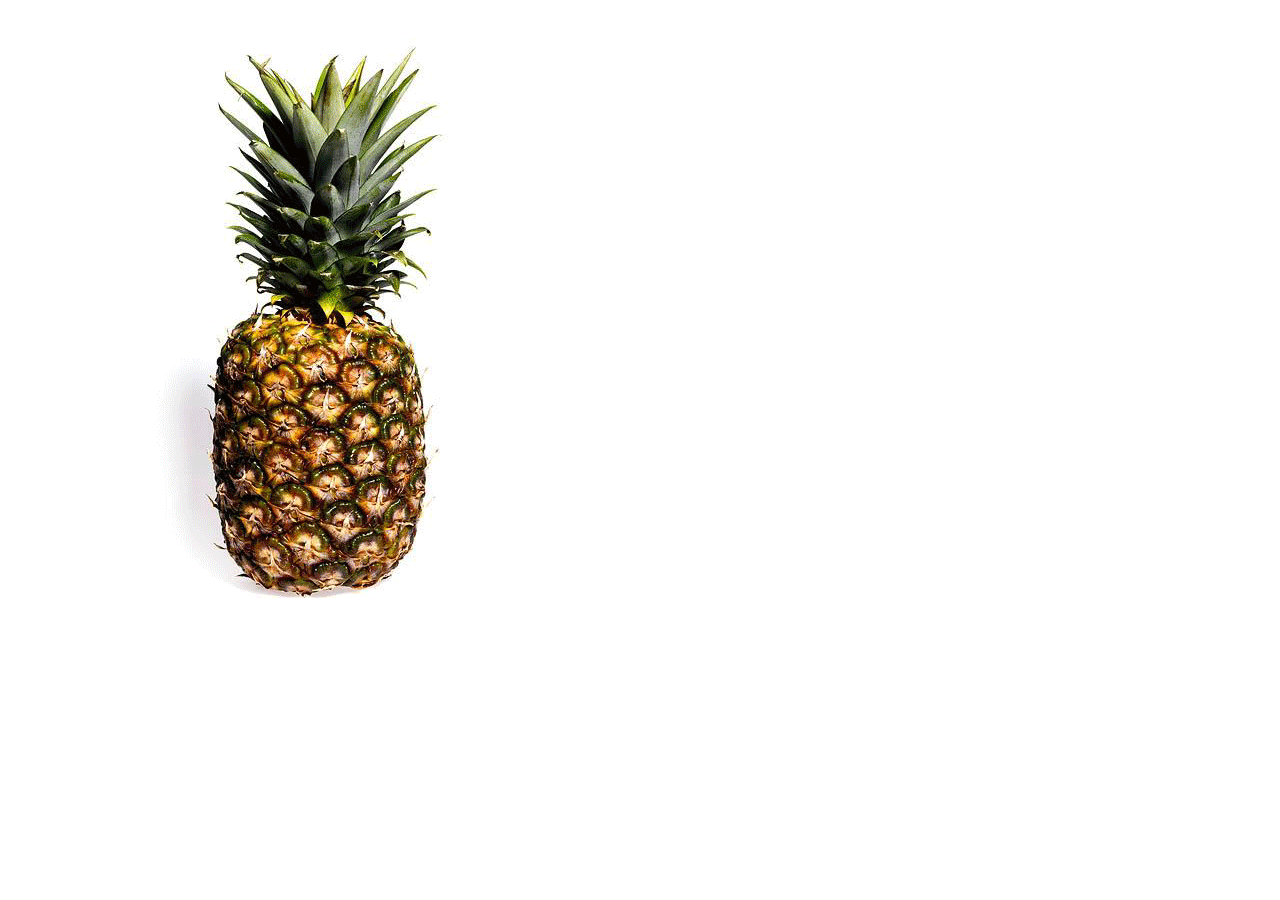
<file: gifs/pineapple.html>
<html>
<head>
<title>pineapple</title>
<meta http-equiv="Content-Type" content="text/html; charset=iso-8859-1">
</head>
<body bgcolor="#FFFFFF" leftmargin="0" topmargin="0" marginwidth="0" marginheight="0">
<!-- Save for Web Slices (pineapple.psd) -->
<img src="images/pineapple.gif" width="648" height="648" alt="">
<!-- End Save for Web Slices -->
</body>
</html>
</file>
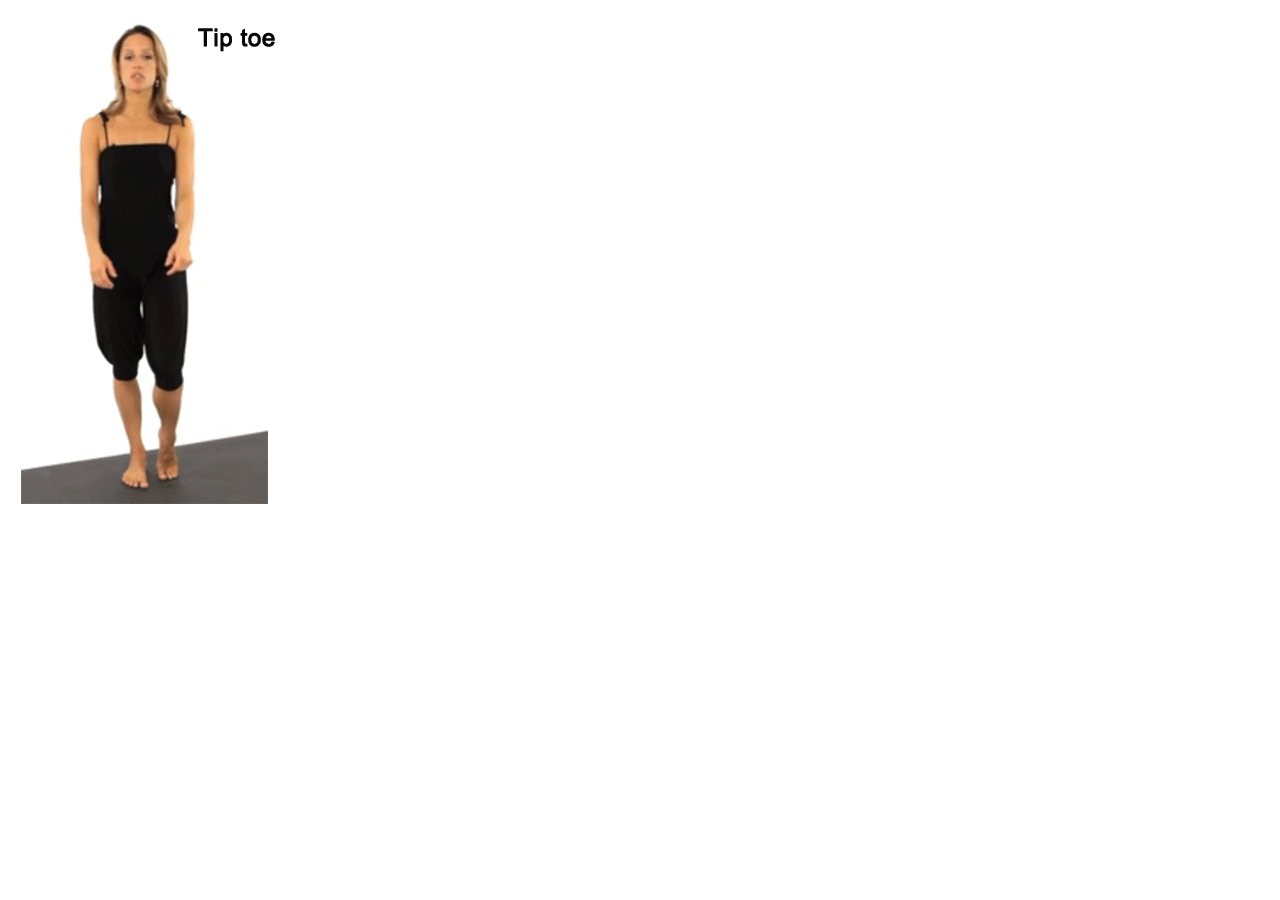
<file: gifs/treepose.html>
<html>
<head>
<title>treepose</title>
<meta http-equiv="Content-Type" content="text/html; charset=iso-8859-1">
</head>
<body bgcolor="#FFFFFF" leftmargin="0" topmargin="0" marginwidth="0" marginheight="0">
<!-- Save for Web Slices (treepose.psd) -->
<img src="images/treepose.gif" width="288" height="504" alt="">
<!-- End Save for Web Slices -->
</body>
</html>
</file>
<file: style.css>
body {
	background: white;
	font-size: 18px;	
	font-family: Garamond, serif;
	padding: 10%;
}

h1 {
	color: #0a4443;
	font-size: 80px;
	margin-left: 65px;
	font-family: Garamond;
	color: #0a4443;
}

h4 {
	color: #0a4443;
	font-size: 18px;
	margin-left: 70px;
	text-transform: uppercase;
}

ul.list a {
	position: relative;
	color: #0a4443;
	text-decoration: none;
}

ul.list {
	list-style: none;
	padding: none;
	margin: none;
	font-size: 12px;
	position: absolute;

}

ul.list a:hover {
	color: #bdcaca;
}

li.project {
	padding: 30px;
	position: relative;
	border-bottom: 1px solid #0a4443;
	text-transform: uppercase;
	letter-spacing: 1px;

}

/*li.project a:code-link {
	font-size: 0.5em;
	text-transform: uppercase;
	: all 0.2s;
}

li.project img {
	position: absolute;
}*/
</file>
<file: page.css>
body {
	background: white;
	font-size: 18px;	
	font-family: Garamond, serif;
	text-align: center;

}

h1 {
	font-size: 35px;
	font-family: Garamond;
	color: #151111;
	margin: 100px auto 50px;
	text-align: center;
}

h2 {
	color: #c11e1e;
	font-size: 25px;
	text-align: center;
	font-style: italic;
}

h5 {
	color: #c11e1e;
	font-size: 13px;
	font-family: Tahoma;
	margin-left: 30px;

}

h3 {
	font-color: #151111;
	margin-top: 70px;
	margin-left: 120px;
	margin-right: 120px;
	font-family: Helvetica;
	font-size: 13px;
	text-align: center;
}

h4 {
	color: #151111;
	padding: 20px;
	margin-bottom: 20px;
	font-family: Helvetica;
	font-size: 13px;
	text-align: left;
	position: relative;
}

.table {
	background-color: white;
	font-color: #bdbdc9;
	height: 400px;
	width: 700px;
	border: 3px solid #7da7d9;
	margin: 50px auto;
	position: fixed;
}



img {
	text-align: center;
	margin: 20px auto 20px auto;
	display: block;
}

/*img {
	font-family: tahoma;
	margin-top: 10px;
	margin-left: 50px;

}
*/

div.container {
	border-top: 5px solid #ffcc66;
	width: 1025px;
	margin-top: 20px;
	margin-right: 70px;
	text-align: center;

}

/*div.container img.document {
	display: block;
	position: static;

}*/
</file>
